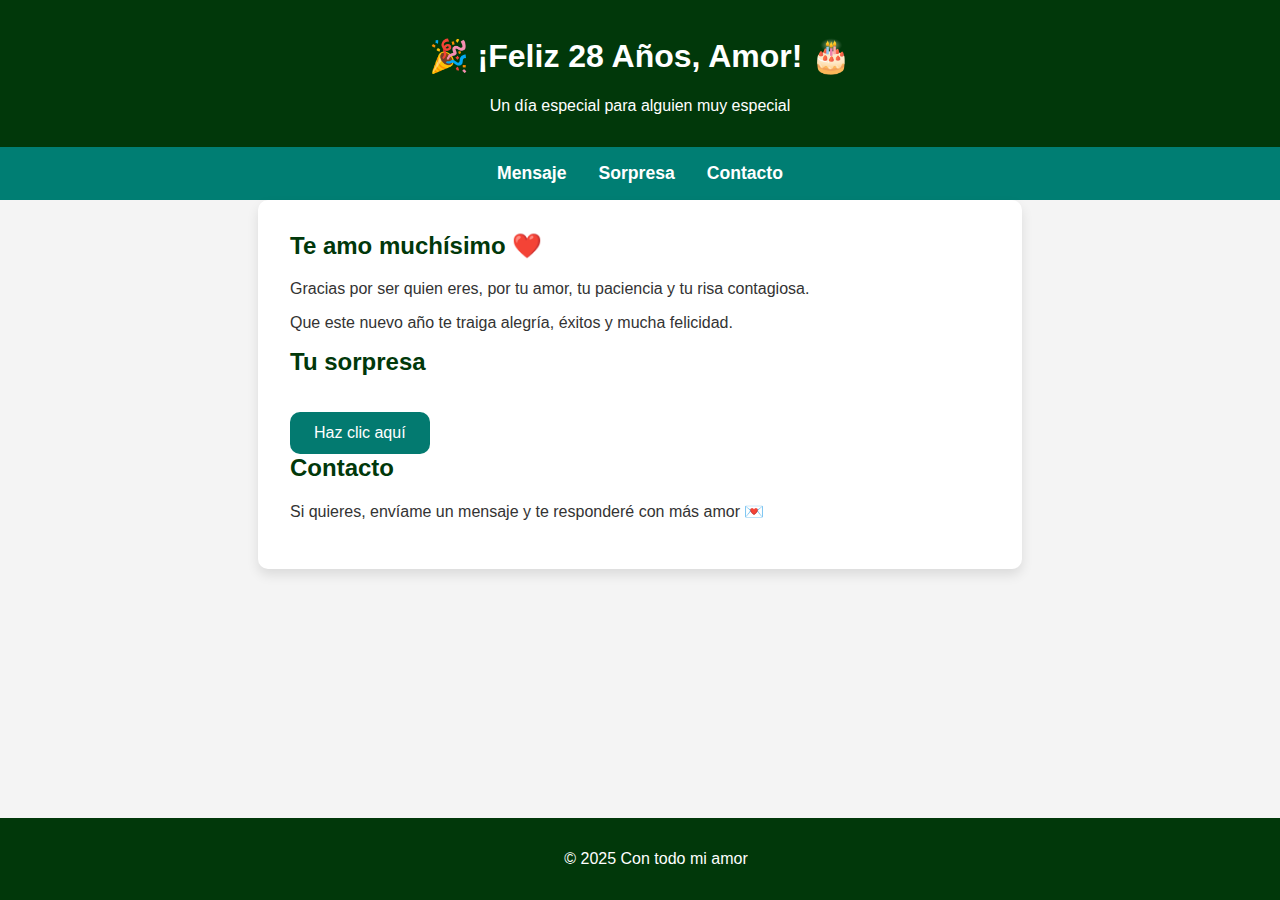
<file: index.html>
<!DOCTYPE html>
<html lang="es">
<head>
<meta charset="UTF-8" />
<meta name="viewport" content="width=device-width, initial-scale=1" />
<title>Feliz Cumpleaños, Mi Amor</title>
<link rel="stylesheet" href="styles.css" />
</head>
<body>

<header>
    <h1>🎉 ¡Feliz 28 Años, Amor! 🎂</h1>
    <p>Un día especial para alguien muy especial</p>
</header>

<nav>
    <a href="mensaje.html">Mensaje</a>
    <a href="sorpresa.html">Sorpresa</a>
    <a href="contacto.html">Contacto</a>
  </nav>

  <main>
    <section id="mensaje">
      <h2>Te amo muchísimo ❤️</h2>
      <p>Gracias por ser quien eres, por tu amor, tu paciencia y tu risa contagiosa.</p>
      <p>Que este nuevo año te traiga alegría, éxitos y mucha felicidad.</p>
    </section>

    <section id="sorpresa">
      <h2>Tu sorpresa</h2>
      <button id="btnSorpresa" onclick="mostrarSorpresa()">Haz clic aquí</button>

      <div id="contenidoSorpresa" class="oculto">
        <!-- Aquí aparecerá el video -->
      </div>
    </section>

    <section id="contacto">
      <h2>Contacto</h2>
      <p>Si quieres, envíame un mensaje y te responderé con más amor 💌</p>
    </section>
  </main>

  <footer>
    <p>&copy; 2025 Con todo mi amor</p>
  </footer>

  <script>
    function mostrarSorpresa() {
      document.getElementById("btnSorpresa").style.display = "none";
      const contenedor = document.getElementById("contenidoSorpresa");
      contenedor.classList.remove("oculto");
      contenedor.innerHTML = `
        <iframe
          width="560"
          height="315"
          src="https://www.youtube.com/embed/Ox7dlccku8M"
          title="Video sorpresa"
          frameborder="0"
          allow="autoplay; encrypted-media"
          allowfullscreen>
        </iframe>
      `;
    }
  </script>

</body>
</html>
</file>
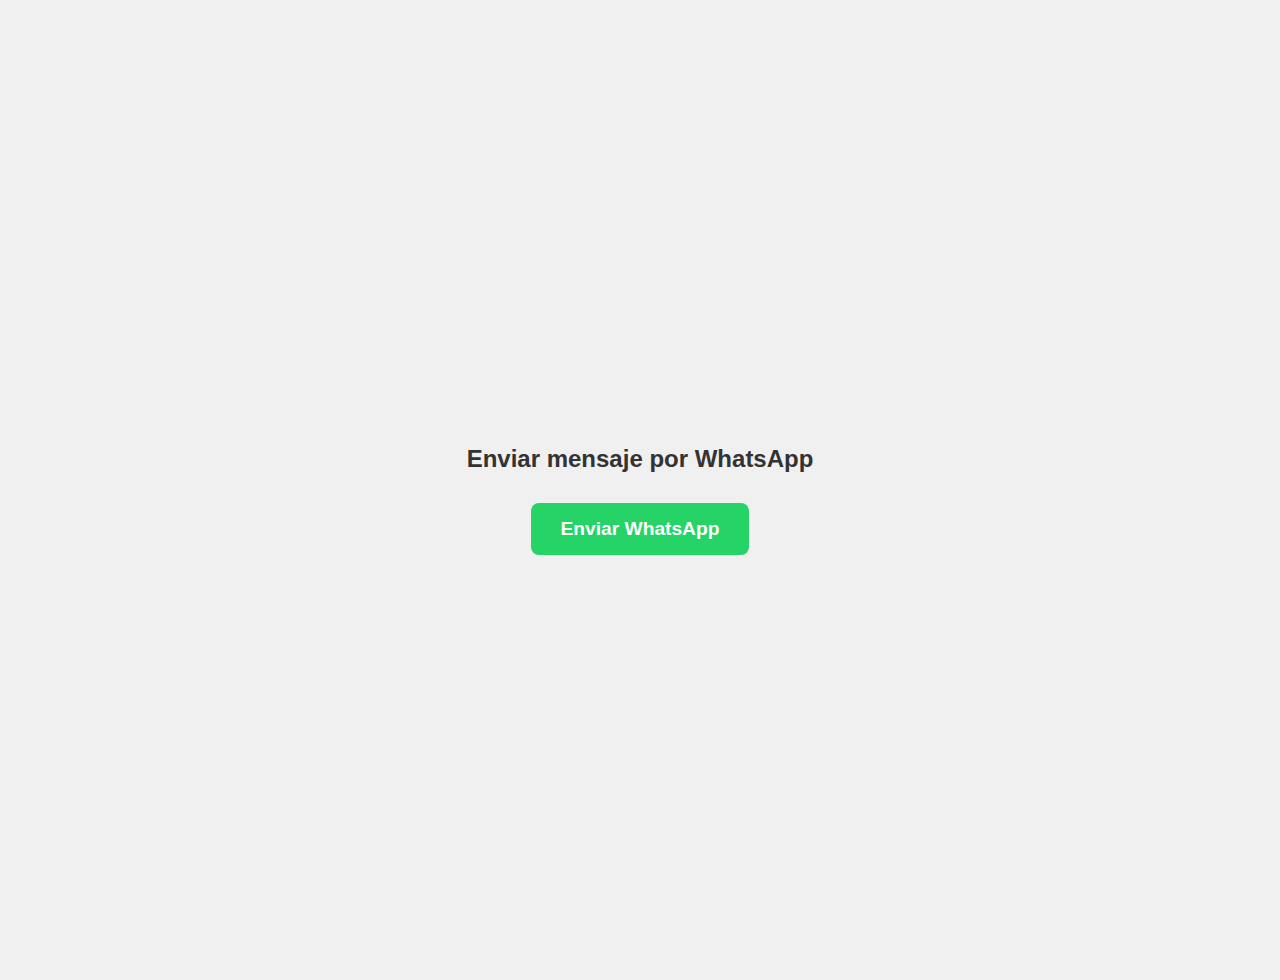
<file: contacto.html>
<!DOCTYPE html>
<html lang="es">
<head>
  <meta charset="UTF-8" />
  <meta name="viewport" content="width=device-width, initial-scale=1" />
  <title>Enviar WhatsApp</title>
  <style>
    body {
      font-family: Arial, sans-serif;
      margin: 0;
      padding: 40px 20px;
      display: flex;
      flex-direction: column;
      align-items: center;
      justify-content: center;
      min-height: 100vh;
      background: #f0f0f0;
    }
    h2 {
      color: #333;
      margin-bottom: 30px;
      text-align: center;
    }
    a {
      display: inline-block;
      background-color: #25D366;
      color: white;
      padding: 15px 30px;
      border-radius: 8px;
      text-decoration: none;
      font-weight: bold;
      font-size: 1.2rem;
      transition: background-color 0.3s ease;
      text-align: center;
      max-width: 90vw;
      box-sizing: border-box;
    }
    a:hover {
      background-color: #1ebe56;
    }
    /* Responsive */
    @media (max-width: 480px) {
      a {
        padding: 12px 20px;
        font-size: 1rem;
      }
      body {
        padding: 20px 10px;
      }
    }
  </style>
</head>
<body>
  <h2>Enviar mensaje por WhatsApp</h2>
  <a 
    href="https://wa.me/4773392904?text=Hola%20quiero%20contactarte" 
    target="_blank" 
    rel="noopener noreferrer"
  >
    Enviar WhatsApp
  </a>
</body>
</html>
</file>
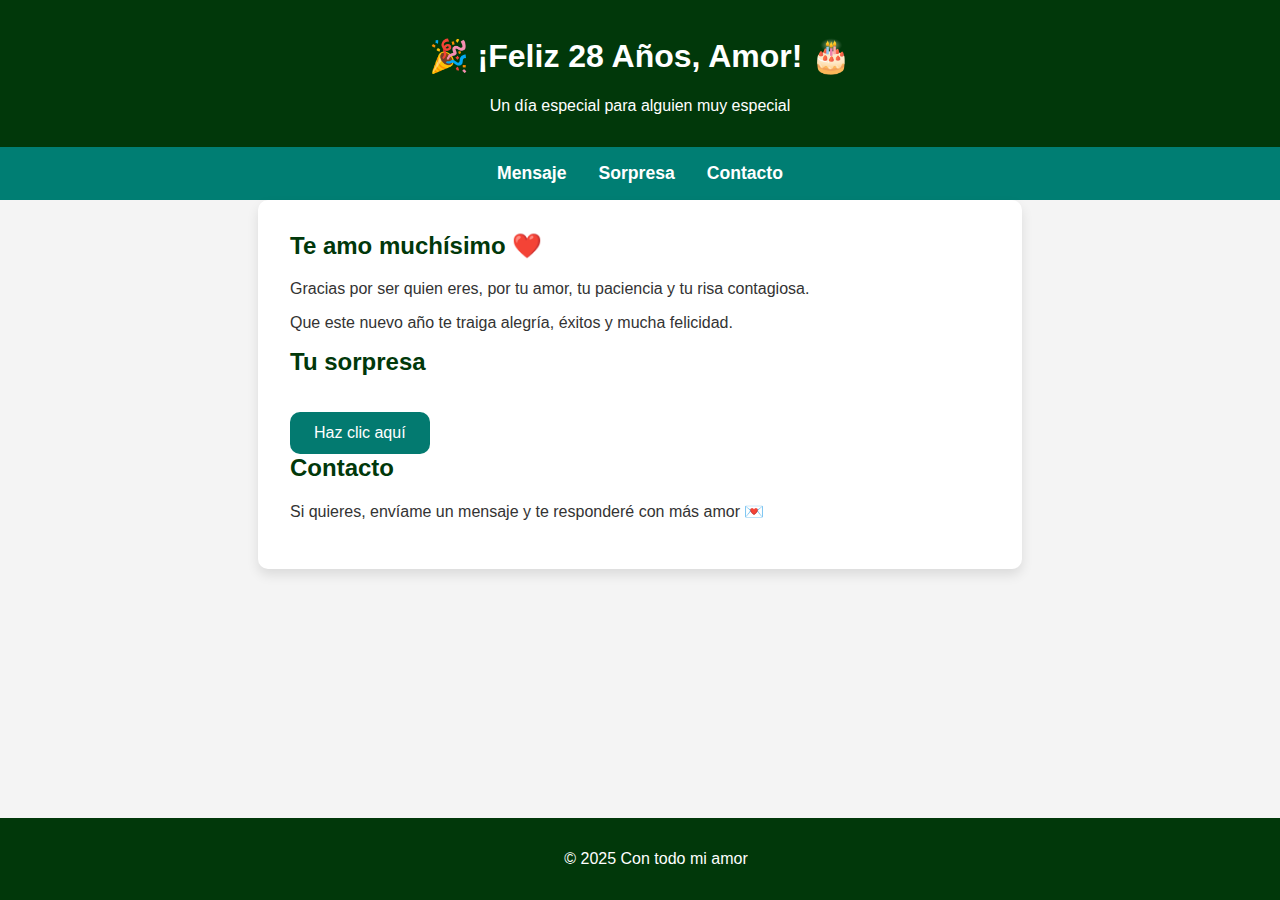
<file: Inicial.html>
<!DOCTYPE html>
<html lang="es">
<head>
<meta charset="UTF-8" />
<meta name="viewport" content="width=device-width, initial-scale=1" />
<title>Feliz Cumpleaños, Mi Amor</title>
<link rel="stylesheet" href="styles.css" />
</head>
<body>

<header>
    <h1>🎉 ¡Feliz 28 Años, Amor! 🎂</h1>
    <p>Un día especial para alguien muy especial</p>
</header>

<nav>
    <a href="mensaje.html">Mensaje</a>
    <a href="sorpresa.html">Sorpresa</a>
    <a href="contacto.html">Contacto</a>
  </nav>

  <main>
    <section id="mensaje">
      <h2>Te amo muchísimo ❤️</h2>
      <p>Gracias por ser quien eres, por tu amor, tu paciencia y tu risa contagiosa.</p>
      <p>Que este nuevo año te traiga alegría, éxitos y mucha felicidad.</p>
    </section>

    <section id="sorpresa">
      <h2>Tu sorpresa</h2>
      <button id="btnSorpresa" onclick="mostrarSorpresa()">Haz clic aquí</button>

      <div id="contenidoSorpresa" class="oculto">
        <!-- Aquí aparecerá el video -->
      </div>
    </section>

    <section id="contacto">
      <h2>Contacto</h2>
      <p>Si quieres, envíame un mensaje y te responderé con más amor 💌</p>
    </section>
  </main>

  <footer>
    <p>&copy; 2025 Con todo mi amor</p>
  </footer>

  <script>
    function mostrarSorpresa() {
      document.getElementById("btnSorpresa").style.display = "none";
      const contenedor = document.getElementById("contenidoSorpresa");
      contenedor.classList.remove("oculto");
      contenedor.innerHTML = `
        <iframe
          width="560"
          height="315"
          src="https://www.youtube.com/embed/Ox7dlccku8M"
          title="Video sorpresa"
          frameborder="0"
          allow="autoplay; encrypted-media"
          allowfullscreen>
        </iframe>
      `;
    }
  </script>

</body>
</html>
</file>
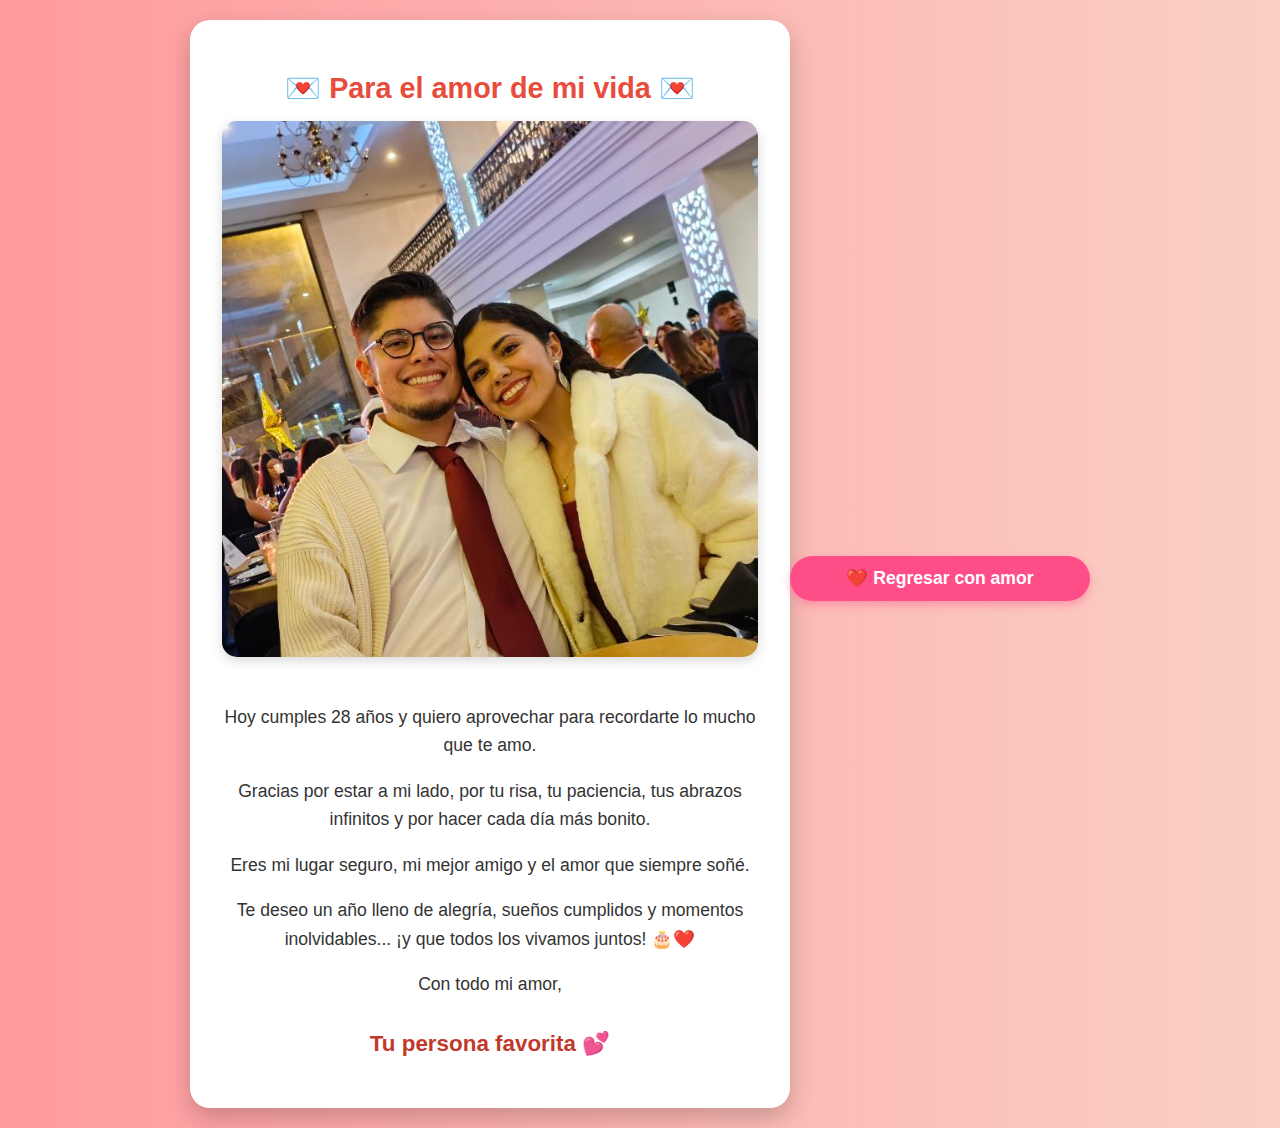
<file: mensaje.html>
<!DOCTYPE html>
<html lang="es">
<head>
  <meta charset="UTF-8" />
  <meta name="viewport" content="width=device-width, initial-scale=1.0" />
  <title>Mensaje para mi Amor</title>
  <link rel="stylesheet" href="mensaje.css" />
</head>
<body>

  <div class="tarjeta">
    <h1>💌 Para el amor de mi vida 💌</h1>
    
    <img src="Nosotros.jpg" alt="Nosotros" class="foto-romantica" />
    
    <p>Hoy cumples 28 años y quiero aprovechar para recordarte lo mucho que te amo.</p>
    <p>Gracias por estar a mi lado, por tu risa, tu paciencia, tus abrazos infinitos y por hacer cada día más bonito.</p>
    <p>Eres mi lugar seguro, mi mejor amigo y el amor que siempre soñé.</p>
    <p>Te deseo un año lleno de alegría, sueños cumplidos y momentos inolvidables... ¡y que todos los vivamos juntos! 🎂❤️</p>
    <p>Con todo mi amor,</p>
    <h2>Tu persona favorita 💕</h2>
  </div>
<div class="boton-corazon">
  <button onclick="window.history.back()">❤️ Regresar con amor</button>
</div>

</body>
</html>
</file>
<file: styles.css>
body {
  font-family: 'Segoe UI', sans-serif;
  margin: 0;
  padding: 0;
  background-color: #f4f4f4;
  color: #333;
}

header {
  background-color: #01380a;
  color: white;
  padding: 1rem;
  text-align: center;
}

nav {
  background-color: #007e73;
  display: flex;
  justify-content: center;
  gap: 2rem;
  padding: 1rem;
}

nav a {
  color: white;
  text-decoration: none;
  font-weight: bold;
  font-size: 1.1rem;
}

nav a:hover {
  text-decoration: underline;
}

main {
  padding: 2rem;
  max-width: 700px;
  margin: 0 auto;
  background: white;
  border-radius: 10px;
  box-shadow: 0 6px 12px rgba(0,0,0,0.1);
}

h2 {
  color: #01380a;
  margin-top: 0;
}

button {
  background-color: #037a70;
  color: white;
  border: none;
  padding: 0.75rem 1.5rem;
  border-radius: 10px;
  font-size: 1rem;
  cursor: pointer;
  transition: background 0.3s ease;
  margin-top: 1rem;
}

button:hover {
  background-color: #01380a;
}

.oculto {
  display: none;
  margin-top: 1rem;
  text-align: center;
}

#mensajeSorpresa img {
  max-width: 100%;
  margin-top: 1rem;
  border-radius: 10px;
}

footer {
  background-color: #01380a;
  color: white;
  text-align: center;
  padding: 1rem;
  position: fixed;
  bottom: 0;
  width: 100%;
}

@media (max-width: 600px) {
  nav {
    flex-direction: column;
    align-items: center;
  }
}
</file>
<file: mensaje.css>
body {
  background: linear-gradient(to right, #ff9a9e, #fad0c4);
  font-family: 'Segoe UI', sans-serif;
  margin: 0;
  padding: 20px;
  display: flex;
  align-items: center;
  justify-content: center;
  min-height: 100vh;
  box-sizing: border-box;
}

.tarjeta {
  background-color: white;
  border-radius: 20px;
  box-shadow: 0 10px 25px rgba(0, 0, 0, 0.2);
  max-width: 600px;
  width: 90vw;
  padding: 2rem;
  text-align: center;
  animation: aparecer 1s ease-in-out;
  box-sizing: border-box;
}

.tarjeta h1 {
  color: #e74c3c;
  margin-bottom: 1rem;
  font-size: 1.8rem;
}

.tarjeta h2 {
  margin-top: 2rem;
  color: #c0392b;
  font-size: 1.4rem;
}

.tarjeta p {
  font-size: 1.1rem;
  line-height: 1.6;
  color: #333;
  margin-bottom: 1rem;
}

.foto-romantica {
  max-width: 100%;
  height: auto;
  border-radius: 15px;
  margin-bottom: 1.5rem;
  box-shadow: 0 4px 12px rgba(0,0,0,0.15);
}

@keyframes aparecer {
  from {
    transform: scale(0.95);
    opacity: 0;
  }
  to {
    transform: scale(1);
    opacity: 1;
  }
}

.boton-corazon {
  text-align: center;
  margin-top: 30px;
}

.boton-corazon button {
  background-color: #ff4d88;
  color: white;
  font-size: 1.1em;
  font-weight: bold;
  padding: 12px 25px;
  border: none;
  border-radius: 50px;
  cursor: pointer;
  transition: transform 0.2s, background-color 0.3s;
  box-shadow: 0 4px 8px rgba(255, 77, 136, 0.4);
  max-width: 300px;
  width: 90vw;
}

.boton-corazon button:hover {
  background-color: #01380a;
  transform: scale(1.05);
}

/* Responsive para móviles */
@media (max-width: 480px) {
  .tarjeta h1 {
    font-size: 1.5rem;
  }
  .tarjeta h2 {
    font-size: 1.2rem;
  }
  .tarjeta p {
    font-size: 1rem;
  }
  .boton-corazon button {
    font-size: 1rem;
    padding: 10px 20px;
  }
}
</file>
